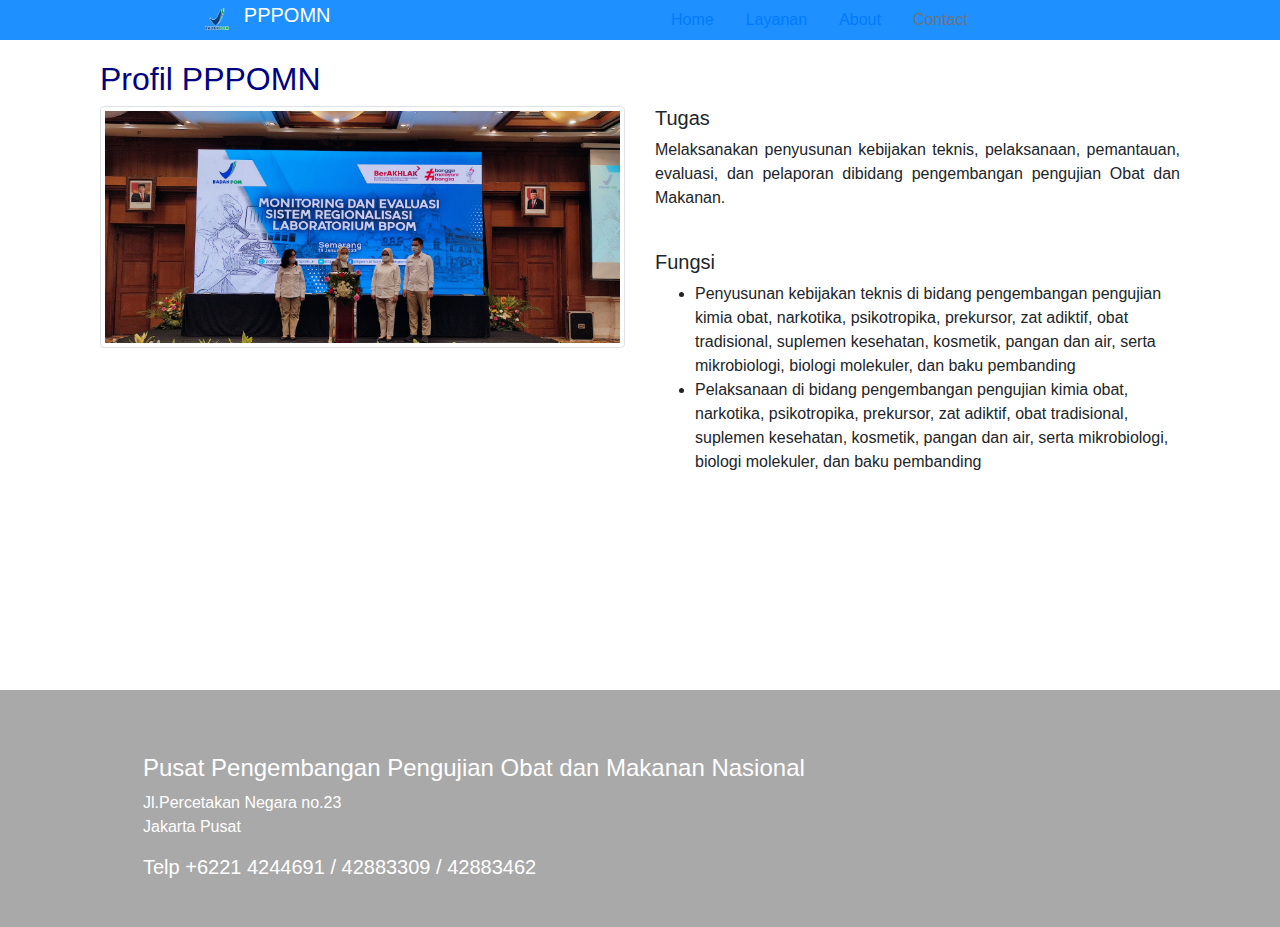
<file: testweb/about.html>
<!DOCTYPE html>
<html>
<head>
	<link rel="stylesheet" href="https://cdn.jsdelivr.net/npm/bootstrap@4.0.0/dist/css/bootstrap.min.css" integrity="sha384-Gn5384xqQ1aoWXA+058RXPxPg6fy4IWvTNh0E263XmFcJlSAwiGgFAW/dAiS6JXm" crossorigin="anonymous">
	<title>	</title>
</head>
<body>
	 <!-- row 1 -->
    <div class="container" style="max-width: 100%;">
     <div class="row" style="background-color: #1E90FF; height: 40px;">
         <div class="col-sm-6">
           <!-- <div id="kiri"> -->
             <img src="gambar/logobpom.png" width="4%" style="margin-top: 2px; margin-right: 10px; margin-left: 190px;">
             <a href="" style="font-size: 20px; color: white;">PPPOMN</a>
           <!-- </div> -->
         </div>
         <div class="col-sm-6" style="margin-left: 0px;">
           <div class="kanan">
             <ul class="nav">
 <li class="nav-item">
<a class="nav-link active" href="index.html">Home</a>
</li>
<li class="nav-item">
<a class="nav-link" href="blog.html">Layanan</a>
</li>
<li class="nav-item">
<a class="nav-link" href="#">About</a>
</li>
<li class="nav-item">
<a class="nav-link disabled" href="contact.html">Contact</a>
</li></ul>
           </div>
         </div>
     </div>
    </div>


<div class="container">
     <div class="row" style="width: 100%; margin: 20px auto;">

       <div class="col-md-12">
         <h2 style="color: navy;">Profil PPPOMN</h2>
       </div>
       
       <div class="col-md-6">
       
         <img src="gambar/slide2.jpg" class="img-thumbnail">

       </div>

       <div class="col-md-6">
         <h5 style="color: dark grey;">Tugas</h5>

         <p align="justify">
           Melaksanakan penyusunan kebijakan teknis, pelaksanaan, pemantauan, evaluasi, dan pelaporan dibidang pengembangan pengujian Obat dan Makanan.
         </p> <br> 
         <h5 style="color: dark grey;">Fungsi</h5>

         <ul>
<li>Penyusunan kebijakan teknis di bidang pengembangan pengujian kimia obat, narkotika, psikotropika, prekursor, zat adiktif, obat tradisional, suplemen kesehatan, kosmetik, pangan dan air, serta mikrobiologi, biologi molekuler, dan baku pembanding</li>

<li>Pelaksanaan di bidang pengembangan pengujian kimia obat, narkotika, psikotropika, prekursor, zat adiktif, obat tradisional, suplemen kesehatan, kosmetik, pangan dan air, serta mikrobiologi, biologi molekuler, dan baku pembanding</li>
</ul>

       </div>
     </div>
    </div>



<div class="container" style="max-width: 100%; background-color: darkgrey; padding: 20px 0px; margin-top: 200px;">
     <br>
     <div class="row" style="width: 80%; margin: 20px auto; color: white;">
       <div class="col-sm-12">
         <h4>Pusat Pengembangan Pengujian Obat dan Makanan Nasional</h4>
         <p align="justify">
           Jl.Percetakan Negara no.23 <br>
           Jakarta Pusat
         </p>
         <h5>Telp +6221 4244691 / 42883309 / 42883462</h5>
       </div>
     </div>
    </div>



 <!-- jQuery first, then Popper.js, then Bootstrap JS -->
    <script src="https://code.jquery.com/jquery-3.2.1.slim.min.js" integrity="sha384-KJ3o2DKtIkvYIK3UENzmM7KCkRr/rE9/Qpg6aAZGJwFDMVNA/GpGFF93hXpG5KkN" crossorigin="anonymous"></script>
    <script src="https://cdn.jsdelivr.net/npm/popper.js@1.12.9/dist/umd/popper.min.js" integrity="sha384-ApNbgh9B+Y1QKtv3Rn7W3mgPxhU9K/ScQsAP7hUibX39j7fakFPskvXusvfa0b4Q" crossorigin="anonymous"></script>
    <script src="https://cdn.jsdelivr.net/npm/bootstrap@4.0.0/dist/js/bootstrap.min.js" integrity="sha384-JZR6Spejh4U02d8jOt6vLEHfe/JQGiRRSQQxSfFWpi1MquVdAyjUar5+76PVCmYl" crossorigin="anonymous"></script>
</body>
</html>
</file>
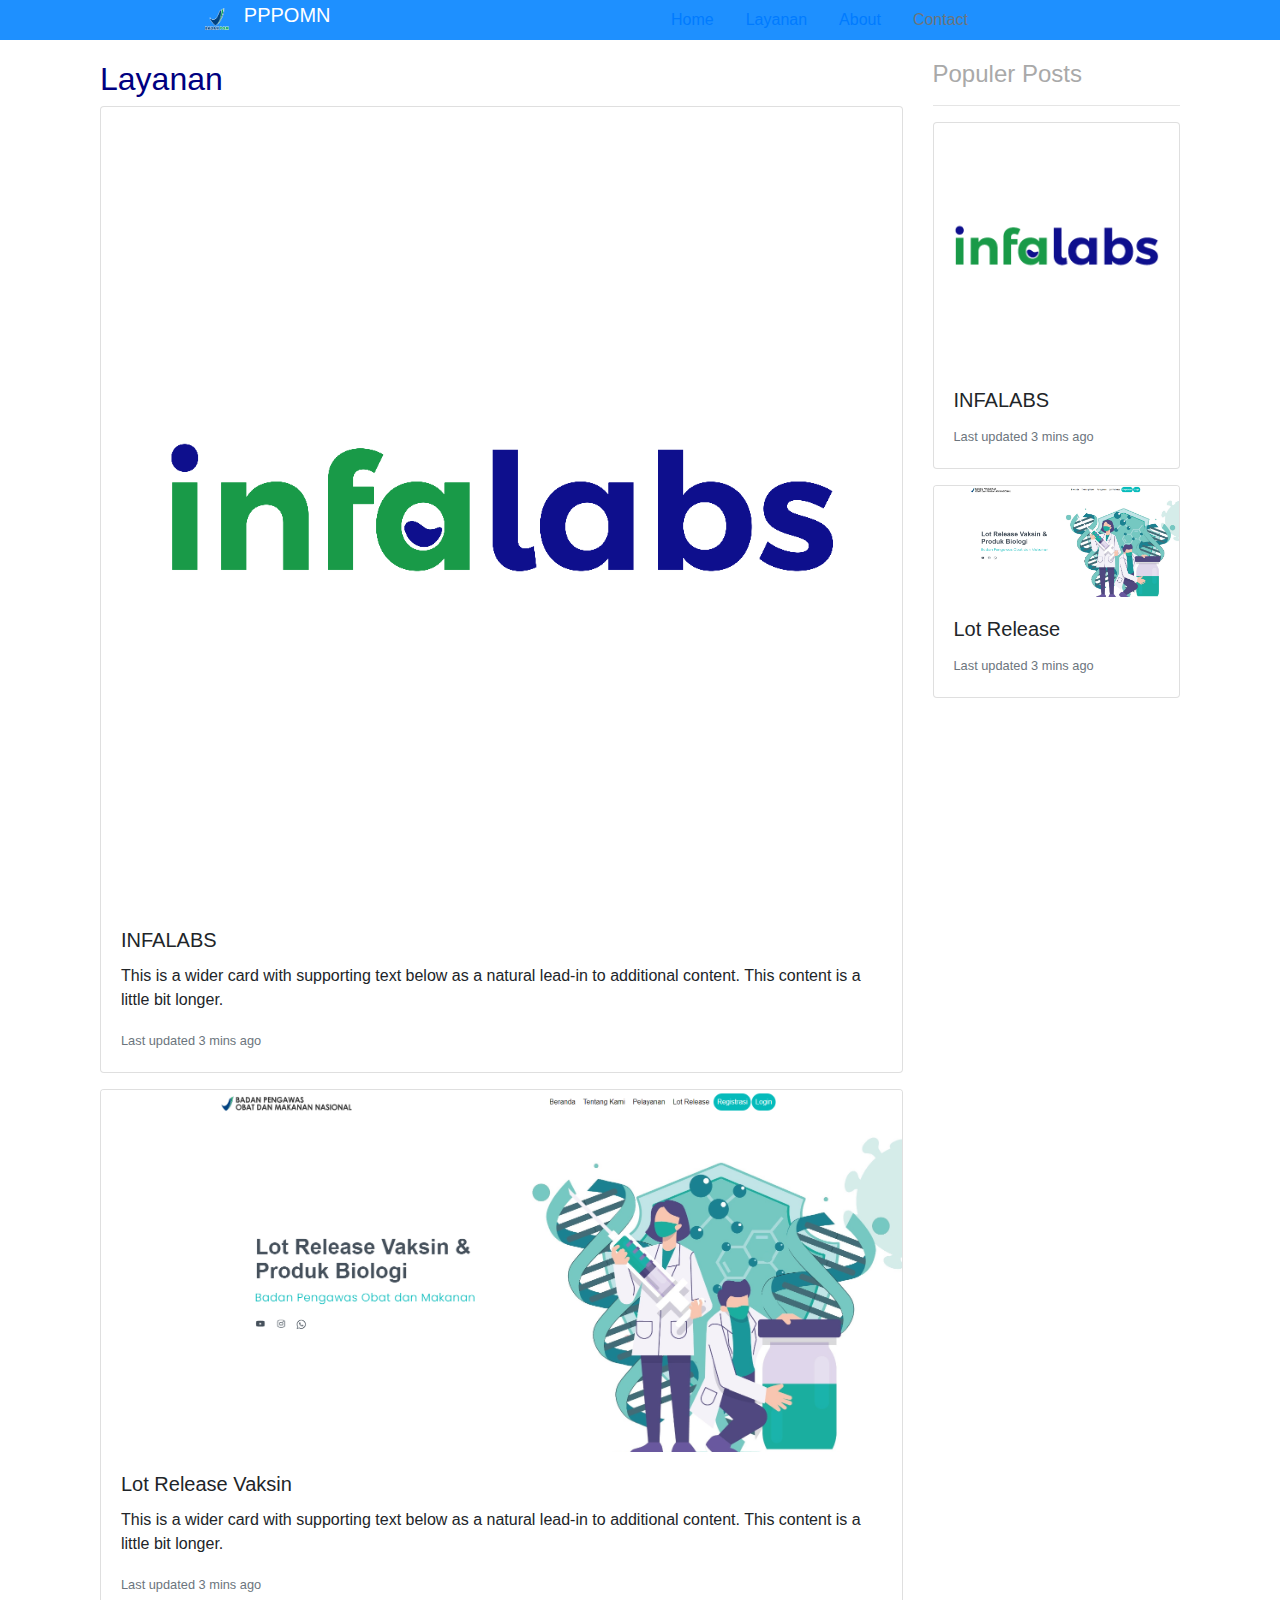
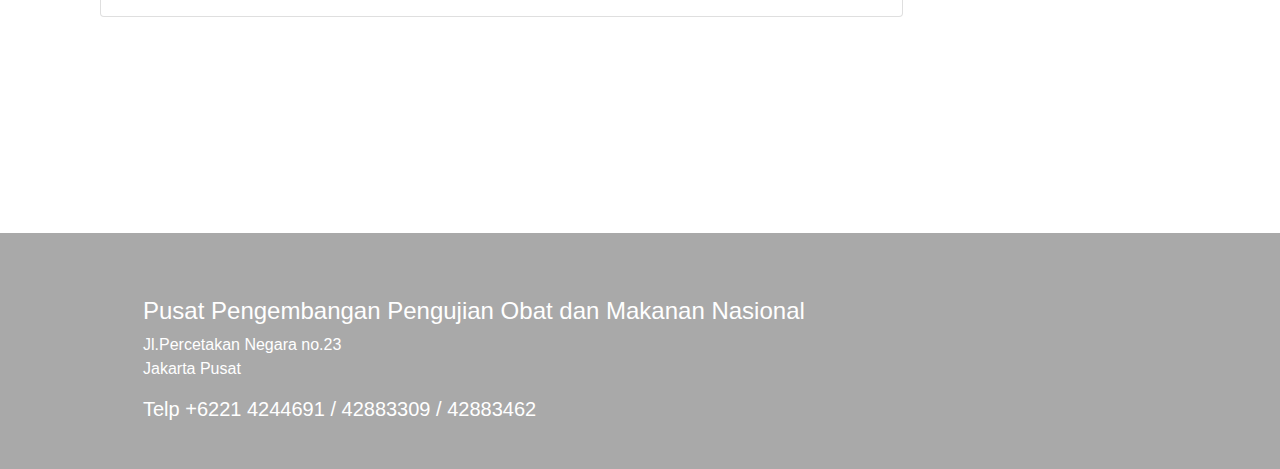
<file: testweb/blog.html>
<!DOCTYPE html>
<html>
<head>
	<link rel="stylesheet" href="https://cdn.jsdelivr.net/npm/bootstrap@4.0.0/dist/css/bootstrap.min.css" integrity="sha384-Gn5384xqQ1aoWXA+058RXPxPg6fy4IWvTNh0E263XmFcJlSAwiGgFAW/dAiS6JXm" crossorigin="anonymous">
	<title>Layanan</title>
</head>
<body>
	 <!-- row 1 -->
    <div class="container" style="max-width: 100%;">
     <div class="row" style="background-color: #1E90FF; height: 40px;">
         <div class="col-sm-6">
           <!-- <div id="kiri"> -->
             <img src="gambar/logobpom.png" width="4%" style="margin-top: 2px; margin-right: 10px; margin-left: 190px;">
             <a href="" style="font-size: 20px; color: white;">PPPOMN</a>
           <!-- </div> -->
         </div>
         <div class="col-sm-6" style="margin-left: 0px;">
           <div class="kanan">
             <ul class="nav">
 <li class="nav-item">
<a class="nav-link active" href="index.html">Home</a>
</li>
<li class="nav-item">
<a class="nav-link" href="#">Layanan</a>
</li>
<li class="nav-item">
<a class="nav-link" href="about.html">About</a>
</li>
<li class="nav-item">
<a class="nav-link disabled" href="contact.html">Contact</a>
</li></ul>
           </div>
         </div>
     </div>
    </div>
    <!-- row 2 -->
    <div class="container">
     <div class="row" style="width: 100%; margin: 20px auto;">
       <div class="col-md-9">
         <h2 style="color: navy;">Layanan</h2>
         <div class="card mb-3">
           <img class="card-img-top" src="gambar/infalabs.png" alt="Card image cap">
           <div class="card-body">
          <h5 class="card-title">INFALABS</h5>
          <p class="card-text">This is a wider card with supporting text below as a natural lead-in to additional content. This content is a little bit longer.</p>
          <p class="card-text"><small class="text-muted">Last updated 3 mins ago</small></p>
           </div>
         </div>
    
         <div class="card mb-3">
           <img class="card-img-top" src="gambar/lotrelease.png" alt="Card image cap">
           <div class="card-body">
          <h5 class="card-title">Lot Release Vaksin</h5>
          <p class="card-text">This is a wider card with supporting text below as a natural lead-in to additional content. This content is a little bit longer.</p>
          <p class="card-text"><small class="text-muted">Last updated 3 mins ago</small></p>
           </div>
         </div>
       </div>
       <div class="col-md-3">
         <h4 style="color: darkgrey;">Populer Posts</h4>
         <hr>
         <div class="card mb-3">
           <img class="card-img-top" src="gambar/infalabs.png" alt="Card image cap">
           <div class="card-body">
          <h5 class="card-title">INFALABS</h5>
          <p class="card-text"><small class="text-muted">Last updated 3 mins ago</small></p>
           </div>
         </div>
         <div class="card mb-3">
           <img class="card-img-top" src="gambar/lotrelease.png" alt="Card image cap">
           <div class="card-body">
          <h5 class="card-title">Lot Release</h5>
          <p class="card-text"><small class="text-muted">Last updated 3 mins ago</small></p>
           </div>
         </div>
       </div>
     </div>
    </div>
    <!-- row 3 -->
     <div class="container" style="max-width: 100%; background-color: darkgrey; padding: 20px 0px; margin-top: 200px;">
     <br>
     <div class="row" style="width: 80%; margin: 20px auto; color: white;">
       <div class="col-sm-12">
         <h4>Pusat Pengembangan Pengujian Obat dan Makanan Nasional</h4>
         <p align="justify">
           Jl.Percetakan Negara no.23 <br>
           Jakarta Pusat
         </p>
         <h5>Telp +6221 4244691 / 42883309 / 42883462</h5>
       </div>
     </div>
    </div>


 <!-- jQuery first, then Popper.js, then Bootstrap JS -->
    <script src="https://code.jquery.com/jquery-3.2.1.slim.min.js" integrity="sha384-KJ3o2DKtIkvYIK3UENzmM7KCkRr/rE9/Qpg6aAZGJwFDMVNA/GpGFF93hXpG5KkN" crossorigin="anonymous"></script>
    <script src="https://cdn.jsdelivr.net/npm/popper.js@1.12.9/dist/umd/popper.min.js" integrity="sha384-ApNbgh9B+Y1QKtv3Rn7W3mgPxhU9K/ScQsAP7hUibX39j7fakFPskvXusvfa0b4Q" crossorigin="anonymous"></script>
    <script src="https://cdn.jsdelivr.net/npm/bootstrap@4.0.0/dist/js/bootstrap.min.js" integrity="sha384-JZR6Spejh4U02d8jOt6vLEHfe/JQGiRRSQQxSfFWpi1MquVdAyjUar5+76PVCmYl" crossorigin="anonymous"></script>
</body>
</html>
</file>
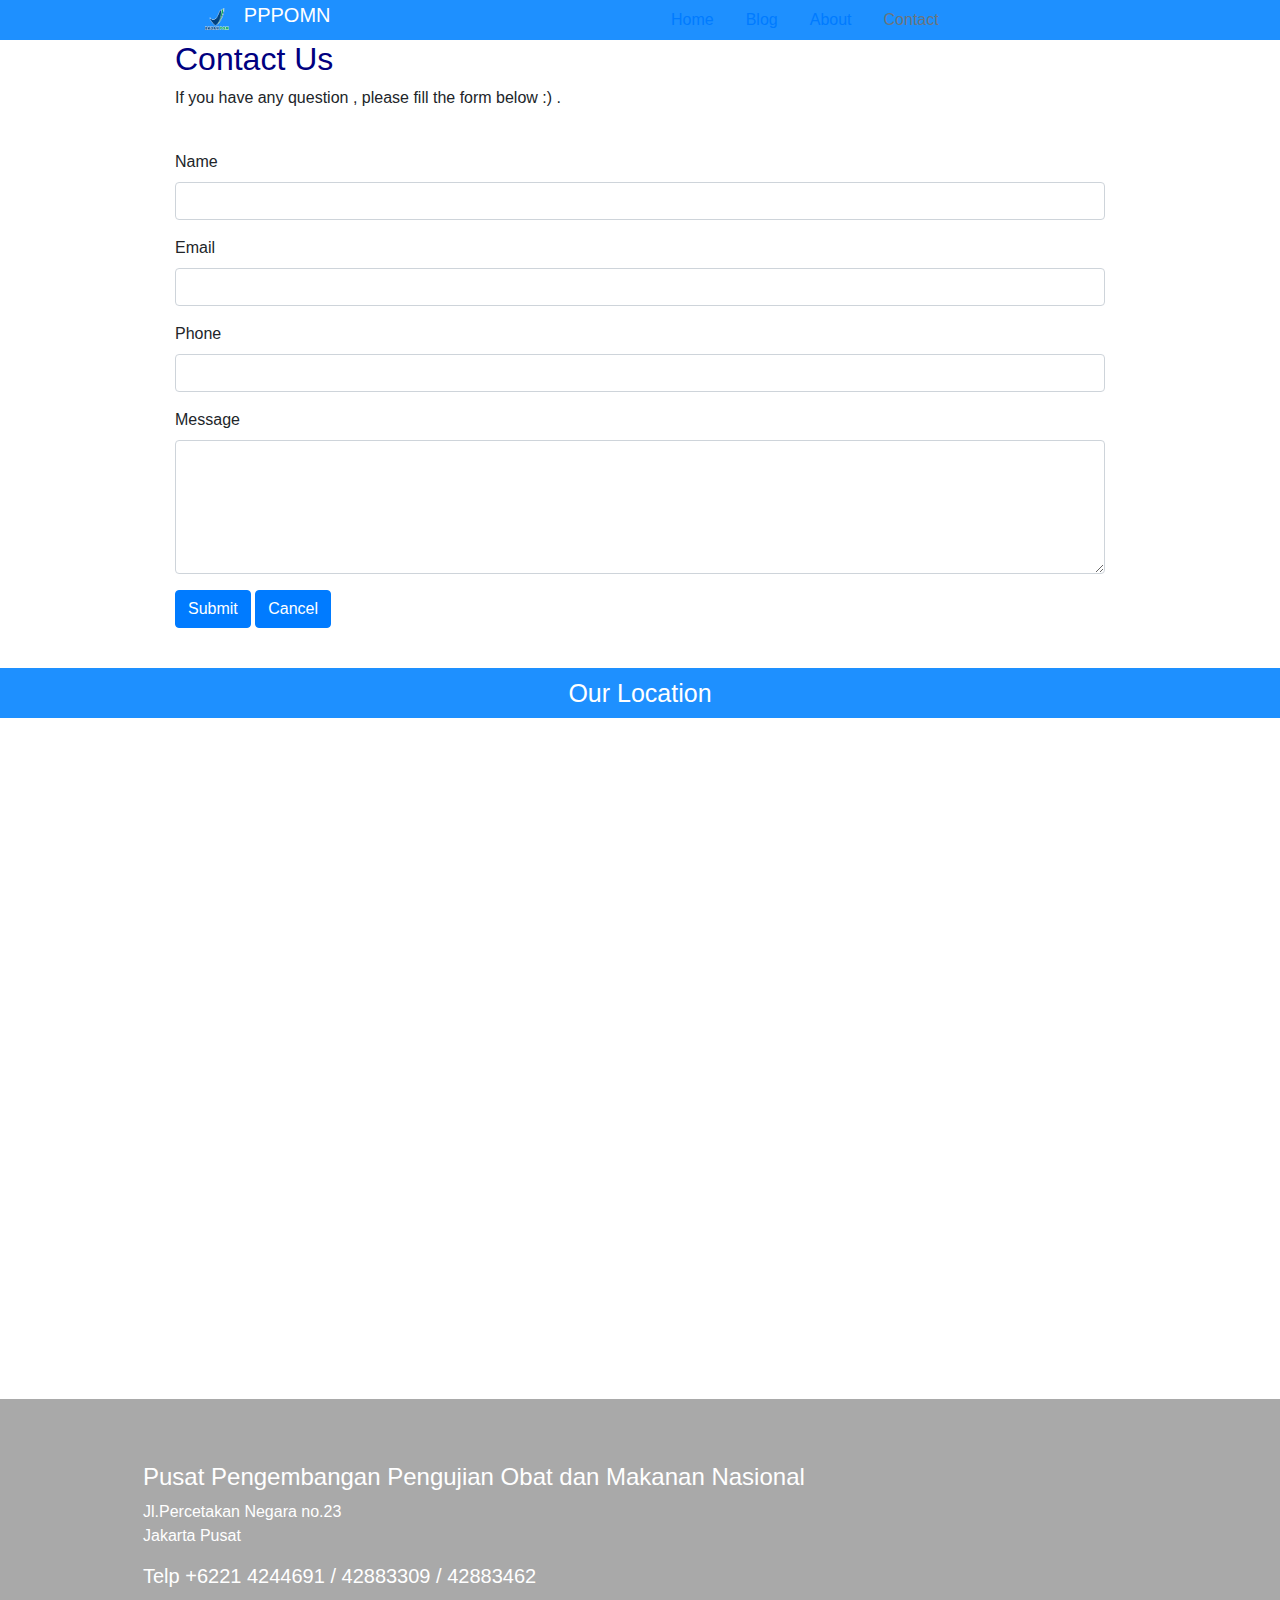
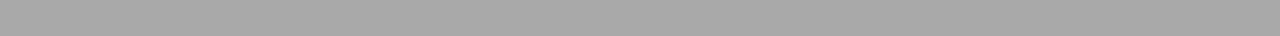
<file: testweb/contact.html>
<!DOCTYPE html>
<html>
<head>
	<link rel="stylesheet" href="https://cdn.jsdelivr.net/npm/bootstrap@4.0.0/dist/css/bootstrap.min.css" integrity="sha384-Gn5384xqQ1aoWXA+058RXPxPg6fy4IWvTNh0E263XmFcJlSAwiGgFAW/dAiS6JXm" crossorigin="anonymous">
	<title>	</title>
</head>
<body>
	 <!-- row 1 -->
    <div class="container" style="max-width: 100%;">
     <div class="row" style="background-color: #1E90FF; height: 40px;">
         <div class="col-sm-6">
           <!-- <div id="kiri"> -->
             <img src="gambar/logobpom.png" width="4%" style="margin-top: 2px; margin-right: 10px; margin-left: 190px;">
             <a href="" style="font-size: 20px; color: white;">PPPOMN</a>
           <!-- </div> -->
         </div>
         <div class="col-sm-6" style="margin-left: 0px;">
           <div class="kanan">
             <ul class="nav">
 <li class="nav-item">
<a class="nav-link active" href="index.html">Home</a>
</li>
<li class="nav-item">
<a class="nav-link" href="#">Blog</a>
</li>
<li class="nav-item">
<a class="nav-link" href="about.html">About</a>
</li>
<li class="nav-item">
<a class="nav-link disabled" href="contact.html">Contact</a>
</li></ul>
           </div>
         </div>
     </div>
    </div>

<div class="container" style="width: 75%;">
     <div class="row">
       <div class="col-sm-12">
         <h2 style="color: navy;">Contact Us</h2>
         <p>
           If you have any question , please fill the form below :) .
         </p>
         <br>
         <form>
           <div class="form-group">
             <label>Name</label>
             <input type="text" name="" class="form-control">
           </div>
           <div class="form-group">
             <label>Email</label>
             <input type="email" name="" class="form-control">
           </div>
           <div class="form-group">
             <label>Phone</label>
             <input type="text" name="" class="form-control">
           </div>
           <div class="form-group">
             <label>Message</label>
             <textarea name="" class="form-control" rows="5"></textarea>
           </div>
           <div class="form-group">
             <button type="submit" class="btn btn-primary">Submit</button>
             <button type="reset" class="btn btn-primary">Cancel</button>
           </div>
         </form>
       </div>
     </div>
    </div>
    <br>
    <!-- row 3 -->
    <div class="container" style="max-width: 100%;">
     <div class="row" style="background-color: #1E90FF; height: 50px; line-height: 50px; text-align: center; color: white; font-size: 25px;">
       <div class="col-sm-12">
         Our Location
       </div>
     </div>
    </div>
    <br>
    <!-- row 4 -->
    <div class="container" style="width: 75%;">
     <div class="row">
       <div class="col-sm-12">
         <iframe src="https://www.google.com/maps/embed?pb=!1m18!1m12!1m3!1d3966.3550138537535!2d106.7678225148337!3d-6.216826395499647!2m3!1f0!2f0!3f0!3m2!1i1024!2i768!4f13.1!3m3!1m2!1s0x2e69f72b05acf713%3A0x9e0838ac53a146ed!2sWebHozz!5e0!3m2!1sen!2sid!4v1536382411342" width="100%" height="450" frameborder="0" style="border:0" allowfullscreen></iframe>
       </div>
     </div>
    </div>




<div class="container" style="max-width: 100%; background-color: darkgrey; padding: 20px 0px; margin-top: 200px;">
     <br>
     <div class="row" style="width: 80%; margin: 20px auto; color: white;">
       <div class="col-sm-12">
         <h4>Pusat Pengembangan Pengujian Obat dan Makanan Nasional</h4>
         <p align="justify">
           Jl.Percetakan Negara no.23 <br>
           Jakarta Pusat
         </p>
         <h5>Telp +6221 4244691 / 42883309 / 42883462</h5>
       </div>
     </div>
    </div>



 <!-- jQuery first, then Popper.js, then Bootstrap JS -->
    <script src="https://code.jquery.com/jquery-3.2.1.slim.min.js" integrity="sha384-KJ3o2DKtIkvYIK3UENzmM7KCkRr/rE9/Qpg6aAZGJwFDMVNA/GpGFF93hXpG5KkN" crossorigin="anonymous"></script>
    <script src="https://cdn.jsdelivr.net/npm/popper.js@1.12.9/dist/umd/popper.min.js" integrity="sha384-ApNbgh9B+Y1QKtv3Rn7W3mgPxhU9K/ScQsAP7hUibX39j7fakFPskvXusvfa0b4Q" crossorigin="anonymous"></script>
    <script src="https://cdn.jsdelivr.net/npm/bootstrap@4.0.0/dist/js/bootstrap.min.js" integrity="sha384-JZR6Spejh4U02d8jOt6vLEHfe/JQGiRRSQQxSfFWpi1MquVdAyjUar5+76PVCmYl" crossorigin="anonymous"></script>
</body>
</html>
</file>
